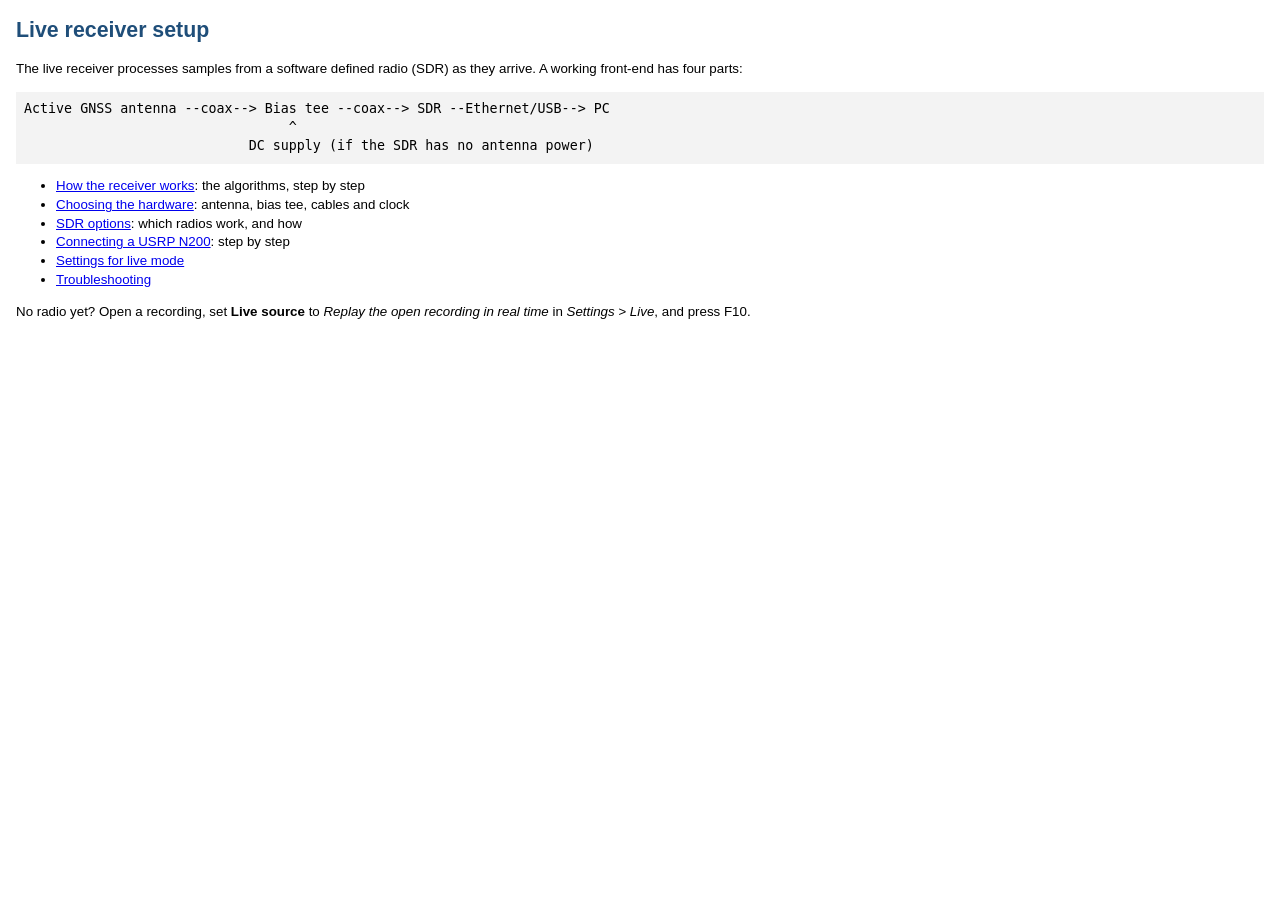
<file: docs/help/index.html>
<!DOCTYPE html PUBLIC "-//W3C//DTD HTML 4.01//EN">
<html><head><meta http-equiv="Content-Type" content="text/html; charset=utf-8">
<meta http-equiv="X-UA-Compatible" content="IE=edge">
<title>Live receiver setup</title><link rel="stylesheet" href="help.css"></head><body>
<h1>Live receiver setup</h1>
<p>The live receiver processes samples from a software defined radio (SDR) as they arrive. A working front-end has four parts:</p>
<pre>Active GNSS antenna --coax--&gt; Bias tee --coax--&gt; SDR --Ethernet/USB--&gt; PC
                                 ^
                            DC supply (if the SDR has no antenna power)</pre>
<ul>
<li><a href="how-it-works.html">How the receiver works</a>: the algorithms, step by step</li>
<li><a href="hardware.html">Choosing the hardware</a>: antenna, bias tee, cables and clock</li>
<li><a href="sdr-options.html">SDR options</a>: which radios work, and how</li>
<li><a href="connect.html">Connecting a USRP N200</a>: step by step</li>
<li><a href="settings.html">Settings for live mode</a></li>
<li><a href="troubleshooting.html">Troubleshooting</a></li>
</ul>
<p>No radio yet? Open a recording, set <b>Live source</b> to <i>Replay the open recording in real time</i> in <i>Settings &gt; Live</i>, and press F10.</p>
</body></html>
</file>
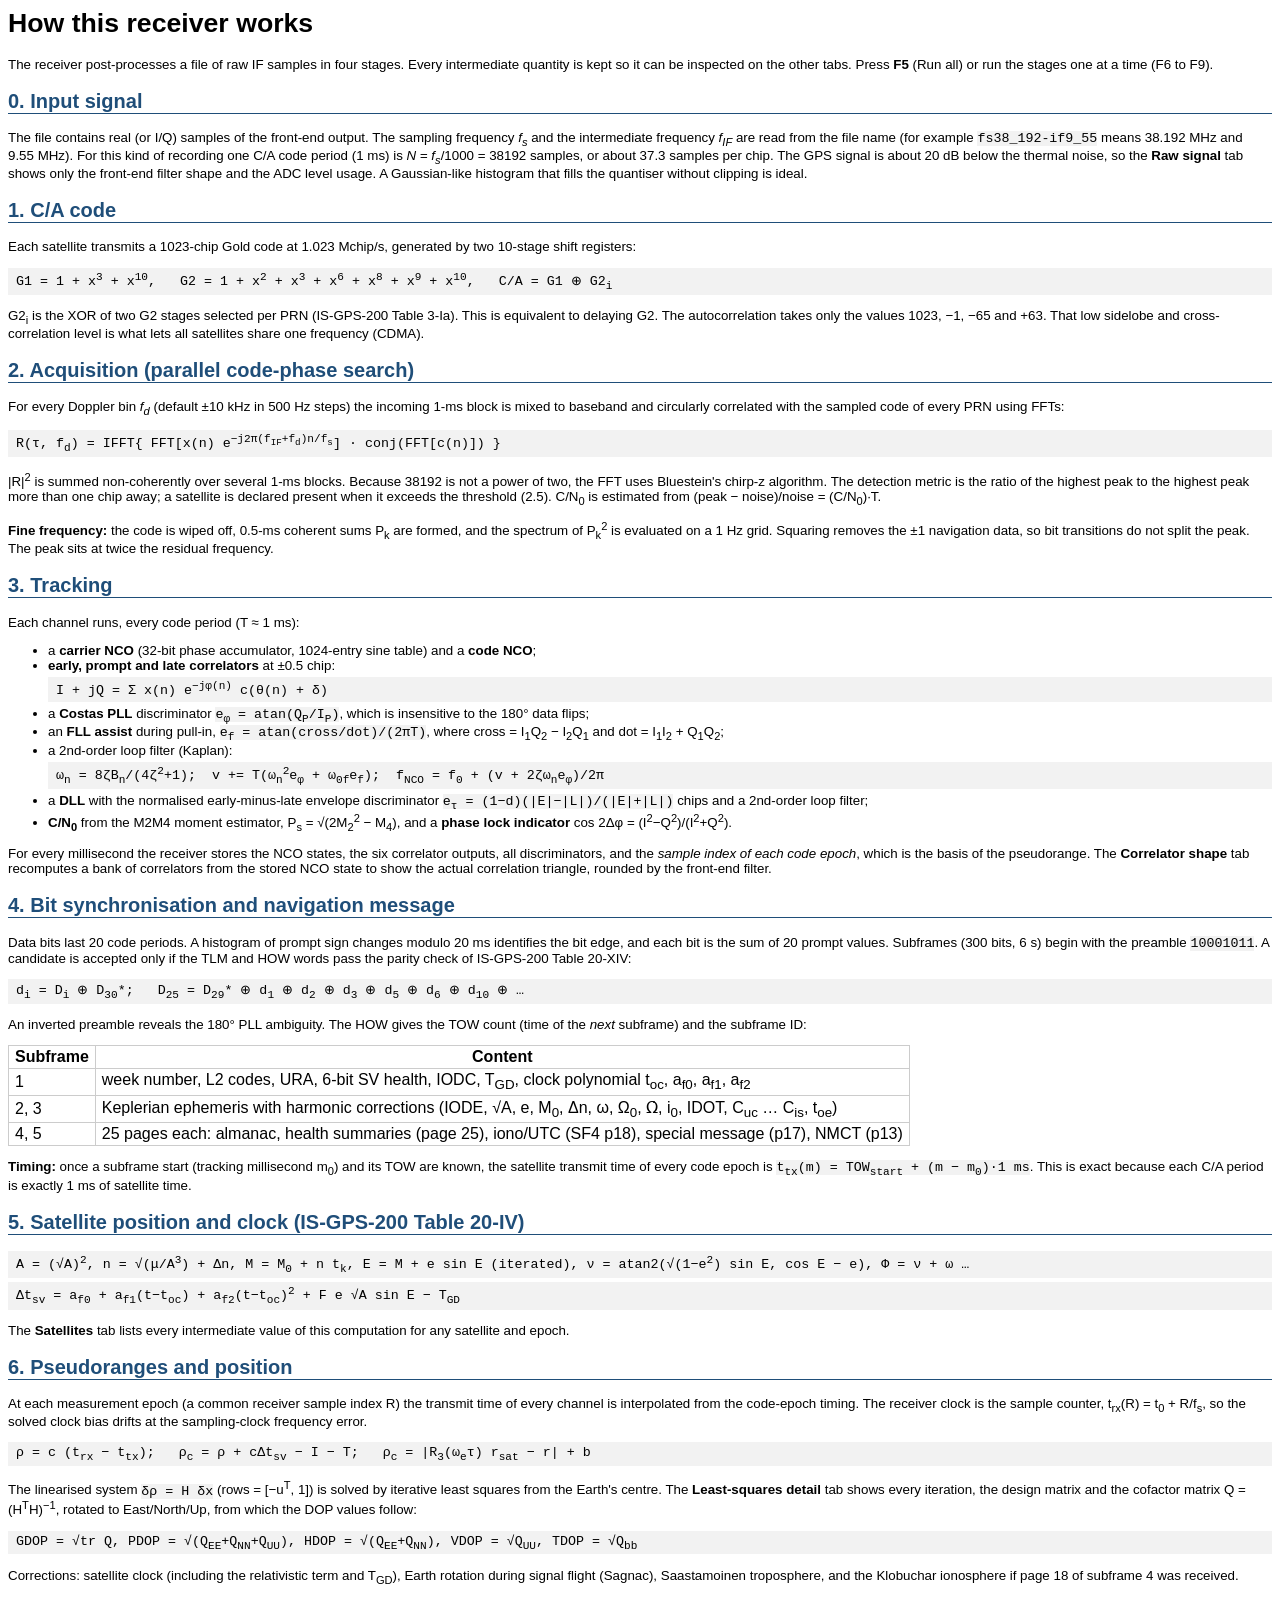
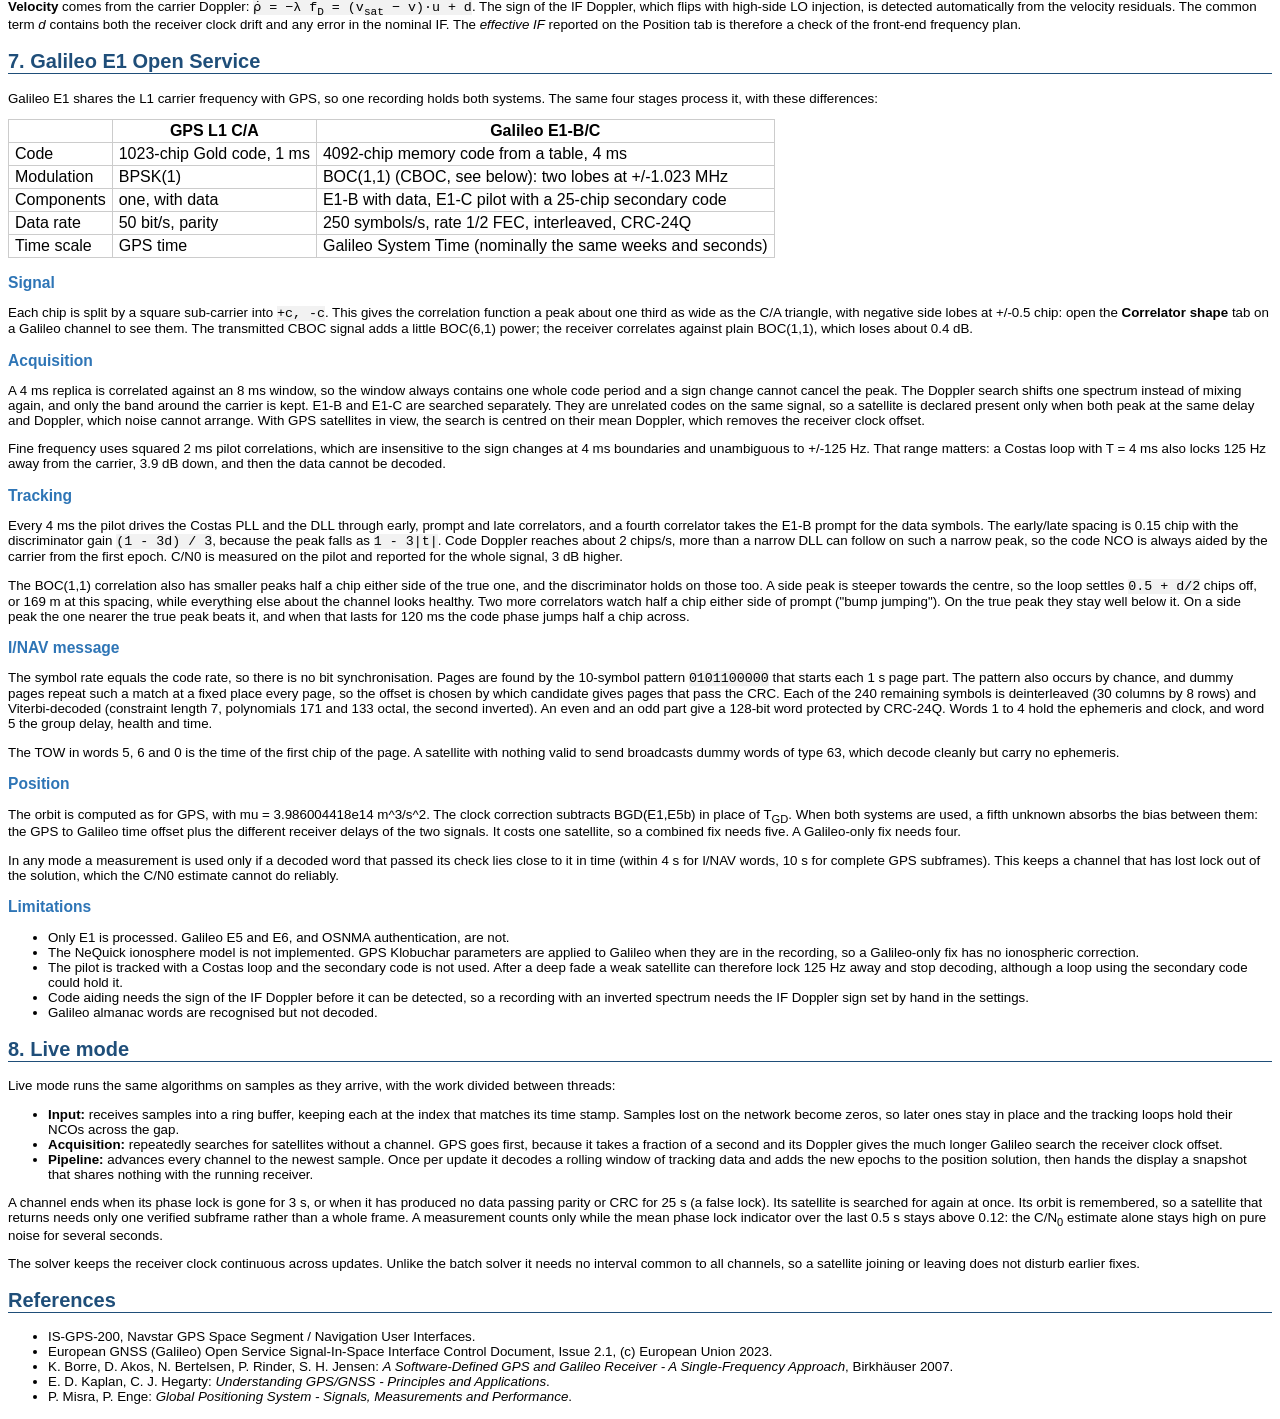
<file: docs/algorithms.html>
<html>
<head>
<style>
body { font-family: sans-serif; font-size: 10pt; }
h2 { color: #1f4e79; border-bottom: 1px solid #1f4e79; margin-top: 18px; }
h3 { color: #2e75b6; margin-bottom: 2px; }
code, .eq { font-family: Consolas, monospace; background: #f2f2f2; }
.eq { display: block; padding: 3px 8px; margin: 4px 0; }
td, th { padding: 2px 6px; border: 1px solid #ccc; }
table { border-collapse: collapse; }
</style>
</head>
<body>
<h1>How this receiver works</h1>
<p>The receiver post-processes a file of raw IF samples in four stages. Every intermediate quantity is kept so it can
be inspected on the other tabs. Press <b>F5</b> (Run all) or run the stages one at a time (F6 to F9).</p>

<h2>0. Input signal</h2>
<p>The file contains real (or I/Q) samples of the front-end output. The sampling frequency <i>f<sub>s</sub></i> and the
intermediate frequency <i>f<sub>IF</sub></i> are read from the file name (for example <code>fs38_192-if9_55</code> means
38.192 MHz and 9.55 MHz). For this kind of recording one C/A code period (1 ms) is
<i>N = f<sub>s</sub></i>/1000 = 38192 samples, or about 37.3 samples per chip. The GPS signal is about 20 dB below the
thermal noise, so the <b>Raw signal</b> tab shows only the front-end filter shape and the ADC level usage. A Gaussian-like
histogram that fills the quantiser without clipping is ideal.</p>

<h2>1. C/A code</h2>
<p>Each satellite transmits a 1023-chip Gold code at 1.023 Mchip/s, generated by two 10-stage shift registers:</p>
<span class="eq">G1 = 1 + x<sup>3</sup> + x<sup>10</sup>,&nbsp;&nbsp; G2 = 1 + x<sup>2</sup> + x<sup>3</sup> + x<sup>6</sup> + x<sup>8</sup> + x<sup>9</sup> + x<sup>10</sup>,&nbsp;&nbsp; C/A = G1 &oplus; G2<sub>i</sub></span>
<p>G2<sub>i</sub> is the XOR of two G2 stages selected per PRN (IS-GPS-200 Table 3-Ia). This is equivalent to delaying G2.
The autocorrelation takes only the values 1023, &minus;1, &minus;65 and +63. That low sidelobe and cross-correlation level is what lets
all satellites share one frequency (CDMA).</p>

<h2>2. Acquisition (parallel code-phase search)</h2>
<p>For every Doppler bin <i>f<sub>d</sub></i> (default &plusmn;10 kHz in 500 Hz steps) the incoming 1-ms block is
mixed to baseband and circularly correlated with the sampled code of every PRN using FFTs:</p>
<span class="eq">R(&tau;, f<sub>d</sub>) = IFFT{ FFT[x(n) e<sup>&minus;j2&pi;(f<sub>IF</sub>+f<sub>d</sub>)n/f<sub>s</sub></sup>] &middot; conj(FFT[c(n)]) }</span>
<p>|R|<sup>2</sup> is summed non-coherently over several 1-ms blocks. Because 38192 is not a power of two, the FFT uses
Bluestein's chirp-z algorithm. The detection metric is the ratio of the highest peak to the highest peak more than one
chip away; a satellite is declared present when it exceeds the threshold (2.5). C/N<sub>0</sub> is estimated from
(peak &minus; noise)/noise = (C/N<sub>0</sub>)&middot;T.</p>
<p><b>Fine frequency:</b> the code is wiped off, 0.5-ms coherent sums P<sub>k</sub> are formed, and the spectrum of
P<sub>k</sub><sup>2</sup> is evaluated on a 1 Hz grid. Squaring removes the &plusmn;1 navigation data, so bit transitions do
not split the peak. The peak sits at twice the residual frequency.</p>

<h2>3. Tracking</h2>
<p>Each channel runs, every code period (T &asymp; 1 ms):</p>
<ul>
<li>a <b>carrier NCO</b> (32-bit phase accumulator, 1024-entry sine table) and a <b>code NCO</b>;</li>
<li><b>early, prompt and late correlators</b> at &plusmn;0.5 chip:
<span class="eq">I + jQ = &Sigma; x(n) e<sup>&minus;j&phi;(n)</sup> c(&theta;(n) + &delta;)</span></li>
<li>a <b>Costas PLL</b> discriminator <code>e<sub>&phi;</sub> = atan(Q<sub>P</sub>/I<sub>P</sub>)</code>, which is insensitive to the 180&deg; data flips;</li>
<li>an <b>FLL assist</b> during pull-in, <code>e<sub>f</sub> = atan(cross/dot)/(2&pi;T)</code>, where cross = I<sub>1</sub>Q<sub>2</sub> &minus; I<sub>2</sub>Q<sub>1</sub> and dot = I<sub>1</sub>I<sub>2</sub> + Q<sub>1</sub>Q<sub>2</sub>;</li>
<li>a 2nd-order loop filter (Kaplan):
<span class="eq">&omega;<sub>n</sub> = 8&zeta;B<sub>n</sub>/(4&zeta;<sup>2</sup>+1);&nbsp; v += T(&omega;<sub>n</sub><sup>2</sup>e<sub>&phi;</sub> + &omega;<sub>0f</sub>e<sub>f</sub>);&nbsp; f<sub>NCO</sub> = f<sub>0</sub> + (v + 2&zeta;&omega;<sub>n</sub>e<sub>&phi;</sub>)/2&pi;</span></li>
<li>a <b>DLL</b> with the normalised early-minus-late envelope discriminator
<code>e<sub>&tau;</sub> = (1&minus;d)(|E|&minus;|L|)/(|E|+|L|)</code> chips and a 2nd-order loop filter;</li>
<li><b>C/N<sub>0</sub></b> from the M2M4 moment estimator, P<sub>s</sub> = &radic;(2M<sub>2</sub><sup>2</sup> &minus; M<sub>4</sub>), and a
<b>phase lock indicator</b> cos 2&Delta;&phi; = (I<sup>2</sup>&minus;Q<sup>2</sup>)/(I<sup>2</sup>+Q<sup>2</sup>).</li>
</ul>
<p>For every millisecond the receiver stores the NCO states, the six correlator outputs, all discriminators, and the
<i>sample index of each code epoch</i>, which is the basis of the pseudorange. The <b>Correlator shape</b> tab recomputes a
bank of correlators from the stored NCO state to show the actual correlation triangle, rounded by the front-end filter.</p>

<h2>4. Bit synchronisation and navigation message</h2>
<p>Data bits last 20 code periods. A histogram of prompt sign changes modulo 20 ms identifies the bit edge, and each
bit is the sum of 20 prompt values. Subframes (300 bits, 6 s) begin with the preamble <code>10001011</code>. A
candidate is accepted only if the TLM and HOW words pass the parity check of IS-GPS-200 Table 20-XIV:</p>
<span class="eq">d<sub>i</sub> = D<sub>i</sub> &oplus; D<sub>30</sub>*;&nbsp;&nbsp; D<sub>25</sub> = D<sub>29</sub>* &oplus; d<sub>1</sub> &oplus; d<sub>2</sub> &oplus; d<sub>3</sub> &oplus; d<sub>5</sub> &oplus; d<sub>6</sub> &oplus; d<sub>10</sub> &oplus; &hellip;</span>
<p>An inverted preamble reveals the 180&deg; PLL ambiguity. The HOW gives the TOW count (time of the <i>next</i>
subframe) and the subframe ID:</p>
<table>
<tr><th>Subframe</th><th>Content</th></tr>
<tr><td>1</td><td>week number, L2 codes, URA, 6-bit SV health, IODC, T<sub>GD</sub>, clock polynomial t<sub>oc</sub>, a<sub>f0</sub>, a<sub>f1</sub>, a<sub>f2</sub></td></tr>
<tr><td>2, 3</td><td>Keplerian ephemeris with harmonic corrections (IODE, &radic;A, e, M<sub>0</sub>, &Delta;n, &omega;, &Omega;<sub>0</sub>, &Omega;&#775;, i<sub>0</sub>, IDOT, C<sub>uc</sub> &hellip; C<sub>is</sub>, t<sub>oe</sub>)</td></tr>
<tr><td>4, 5</td><td>25 pages each: almanac, health summaries (page 25), iono/UTC (SF4 p18), special message (p17), NMCT (p13)</td></tr>
</table>
<p><b>Timing:</b> once a subframe start (tracking millisecond m<sub>0</sub>) and its TOW are known, the satellite transmit
time of every code epoch is <code>t<sub>tx</sub>(m) = TOW<sub>start</sub> + (m &minus; m<sub>0</sub>)&middot;1 ms</code>.
This is exact because each C/A period is exactly 1 ms of satellite time.</p>

<h2>5. Satellite position and clock (IS-GPS-200 Table 20-IV)</h2>
<span class="eq">A = (&radic;A)<sup>2</sup>, n = &radic;(&mu;/A<sup>3</sup>) + &Delta;n, M = M<sub>0</sub> + n t<sub>k</sub>, E = M + e sin E (iterated),
&nu; = atan2(&radic;(1&minus;e<sup>2</sup>) sin E, cos E &minus; e), &Phi; = &nu; + &omega; &hellip;</span>
<span class="eq">&Delta;t<sub>sv</sub> = a<sub>f0</sub> + a<sub>f1</sub>(t&minus;t<sub>oc</sub>) + a<sub>f2</sub>(t&minus;t<sub>oc</sub>)<sup>2</sup> + F e &radic;A sin E &minus; T<sub>GD</sub></span>
<p>The <b>Satellites</b> tab lists every intermediate value of this computation for any satellite and epoch.</p>

<h2>6. Pseudoranges and position</h2>
<p>At each measurement epoch (a common receiver sample index R) the transmit time of every channel is interpolated from
the code-epoch timing. The receiver clock is the sample counter, t<sub>rx</sub>(R) = t<sub>0</sub> + R/f<sub>s</sub>, so the solved clock bias
drifts at the sampling-clock frequency error.</p>
<span class="eq">&rho; = c (t<sub>rx</sub> &minus; t<sub>tx</sub>);&nbsp;&nbsp; &rho;<sub>c</sub> = &rho; + c&Delta;t<sub>sv</sub> &minus; I &minus; T;&nbsp;&nbsp; &rho;<sub>c</sub> = |R<sub>3</sub>(&omega;<sub>e</sub>&tau;) r<sub>sat</sub> &minus; r| + b</span>
<p>The linearised system <code>&delta;&rho; = H &delta;x</code> (rows = [&minus;u<sup>T</sup>, 1]) is solved by iterative
least squares from the Earth's centre. The <b>Least-squares detail</b> tab shows every iteration, the design matrix and
the cofactor matrix Q = (H<sup>T</sup>H)<sup>&minus;1</sup>, rotated to East/North/Up, from which the DOP values follow:</p>
<span class="eq">GDOP = &radic;tr Q, PDOP = &radic;(Q<sub>EE</sub>+Q<sub>NN</sub>+Q<sub>UU</sub>), HDOP = &radic;(Q<sub>EE</sub>+Q<sub>NN</sub>), VDOP = &radic;Q<sub>UU</sub>, TDOP = &radic;Q<sub>bb</sub></span>
<p>Corrections: satellite clock (including the relativistic term and T<sub>GD</sub>), Earth rotation during signal flight
(Sagnac), Saastamoinen troposphere, and the Klobuchar ionosphere if page 18 of subframe 4 was received.</p>
<p><b>Velocity</b> comes from the carrier Doppler: <code>&rho;&#775; = &minus;&lambda; f<sub>D</sub> = (v<sub>sat</sub> &minus; v)&middot;u + d</code>.
The sign of the IF Doppler, which flips with high-side LO injection, is detected automatically from the velocity residuals.
The common term <i>d</i> contains both the receiver clock drift and any error in the nominal IF. The <i>effective IF</i>
reported on the Position tab is therefore a check of the front-end frequency plan.</p>

<h2>7. Galileo E1 Open Service</h2>
<p>Galileo E1 shares the L1 carrier frequency with GPS, so one recording holds both systems. The same four stages
process it, with these differences:</p>
<table>
<tr><th></th><th>GPS L1 C/A</th><th>Galileo E1-B/C</th></tr>
<tr><td>Code</td><td>1023-chip Gold code, 1 ms</td><td>4092-chip memory code from a table, 4 ms</td></tr>
<tr><td>Modulation</td><td>BPSK(1)</td><td>BOC(1,1) (CBOC, see below): two lobes at +/-1.023 MHz</td></tr>
<tr><td>Components</td><td>one, with data</td><td>E1-B with data, E1-C pilot with a 25-chip secondary code</td></tr>
<tr><td>Data rate</td><td>50 bit/s, parity</td><td>250 symbols/s, rate 1/2 FEC, interleaved, CRC-24Q</td></tr>
<tr><td>Time scale</td><td>GPS time</td><td>Galileo System Time (nominally the same weeks and seconds)</td></tr>
</table>

<h3>Signal</h3>
<p>Each chip is split by a square sub-carrier into <code>+c, -c</code>. This gives the correlation function a peak about
one third as wide as the C/A triangle, with negative side lobes at +/-0.5 chip: open the <b>Correlator shape</b> tab on a
Galileo channel to see them. The transmitted CBOC signal adds a little BOC(6,1) power; the receiver correlates against
plain BOC(1,1), which loses about 0.4 dB.</p>

<h3>Acquisition</h3>
<p>A 4 ms replica is correlated against an 8 ms window, so the window always contains one whole code period and a sign
change cannot cancel the peak. The Doppler search shifts one spectrum instead of mixing again, and only the band around
the carrier is kept. E1-B and E1-C are searched separately. They are unrelated codes on the same signal, so a satellite is
declared present only when both peak at the same delay and Doppler, which noise cannot arrange. With GPS satellites in
view, the search is centred on their mean Doppler, which removes the receiver clock offset.</p>
<p>Fine frequency uses squared 2 ms pilot correlations, which are insensitive to the sign changes at 4 ms boundaries and
unambiguous to +/-125 Hz. That range matters: a Costas loop with T = 4 ms also locks 125 Hz away from the carrier, 3.9 dB
down, and then the data cannot be decoded.</p>

<h3>Tracking</h3>
<p>Every 4 ms the pilot drives the Costas PLL and the DLL through early, prompt and late correlators, and a fourth
correlator takes the E1-B prompt for the data symbols. The early/late spacing is 0.15 chip with the discriminator gain
<code>(1 - 3d) / 3</code>, because the peak falls as <code>1 - 3|t|</code>. Code Doppler reaches about 2 chips/s, more than
a narrow DLL can follow on such a narrow peak, so the code NCO is always aided by the carrier from the first epoch. C/N0
is measured on the pilot and reported for the whole signal, 3 dB higher.</p>
<p>The BOC(1,1) correlation also has smaller peaks half a chip either side of the true one, and the discriminator holds on
those too. A side peak is steeper towards the centre, so the loop settles <code>0.5 + d/2</code> chips off, or 169 m at this
spacing, while everything else about the channel looks healthy. Two more correlators watch half a chip either side of
prompt ("bump jumping"). On the true peak they stay well below it. On a side peak the one nearer the true peak beats it,
and when that lasts for 120 ms the code phase jumps half a chip across.</p>

<h3>I/NAV message</h3>
<p>The symbol rate equals the code rate, so there is no bit synchronisation. Pages are found by the 10-symbol pattern
<code>0101100000</code> that starts each 1 s page part. The pattern also occurs by chance, and dummy pages repeat such a
match at a fixed place every page, so the offset is chosen by which candidate gives pages that pass the CRC. Each of the
240 remaining symbols is deinterleaved (30 columns by 8 rows) and Viterbi-decoded (constraint length 7, polynomials 171 and
133 octal, the second inverted). An even and an odd part give a 128-bit word protected by CRC-24Q. Words 1 to 4 hold the
ephemeris and clock, and word 5 the group delay, health and time.</p>
<p>The TOW in words 5, 6 and 0 is the time of the first chip of the page. A satellite with nothing valid to send broadcasts
dummy words of type 63, which decode cleanly but carry no ephemeris.</p>

<h3>Position</h3>
<p>The orbit is computed as for GPS, with mu = 3.986004418e14 m^3/s^2. The clock correction subtracts BGD(E1,E5b) in place
of T<sub>GD</sub>. When both systems are used, a fifth unknown absorbs the bias between them: the GPS to Galileo time offset
plus the different receiver delays of the two signals. It costs one satellite, so a combined fix needs five. A Galileo-only
fix needs four.</p>
<p>In any mode a measurement is used only if a decoded word that passed its check lies close to it in time (within 4 s for
I/NAV words, 10 s for complete GPS subframes). This keeps a channel that has lost lock out of the solution, which the C/N0 estimate
cannot do reliably.</p>

<h3>Limitations</h3>
<ul>
<li>Only E1 is processed. Galileo E5 and E6, and OSNMA authentication, are not.</li>
<li>The NeQuick ionosphere model is not implemented. GPS Klobuchar parameters are applied to Galileo when they are in the
recording, so a Galileo-only fix has no ionospheric correction.</li>
<li>The pilot is tracked with a Costas loop and the secondary code is not used. After a deep fade a weak satellite can
therefore lock 125 Hz away and stop decoding, although a loop using the secondary code could hold it.</li>
<li>Code aiding needs the sign of the IF Doppler before it can be detected, so a recording with an inverted spectrum
needs the IF Doppler sign set by hand in the settings.</li>
<li>Galileo almanac words are recognised but not decoded.</li>
</ul>

<h2>8. Live mode</h2>
<p>Live mode runs the same algorithms on samples as they arrive, with the work divided between threads:</p>
<ul>
<li><b>Input:</b> receives samples into a ring buffer, keeping each at the index that matches its time stamp. Samples lost
on the network become zeros, so later ones stay in place and the tracking loops hold their NCOs across the gap.</li>
<li><b>Acquisition:</b> repeatedly searches for satellites without a channel. GPS goes first, because it takes a fraction of
a second and its Doppler gives the much longer Galileo search the receiver clock offset.</li>
<li><b>Pipeline:</b> advances every channel to the newest sample. Once per update it decodes a rolling window of tracking data
and adds the new epochs to the position solution, then hands the display a snapshot that shares nothing with the running
receiver.</li>
</ul>
<p>A channel ends when its phase lock is gone for 3 s, or when it has produced no data passing parity or CRC for 25 s (a false
lock). Its satellite is searched for again at once. Its orbit is remembered, so a satellite that returns needs only one
verified subframe rather than a whole frame. A measurement counts only while the mean phase lock indicator over the last
0.5 s stays above 0.12: the C/N<sub>0</sub> estimate alone stays high on pure noise for several seconds.</p>
<p>The solver keeps the receiver clock continuous across updates. Unlike the batch solver it needs no interval common to all
channels, so a satellite joining or leaving does not disturb earlier fixes.</p>

<h2>References</h2>
<ul>
<li>IS-GPS-200, Navstar GPS Space Segment / Navigation User Interfaces.</li>
<li>European GNSS (Galileo) Open Service Signal-In-Space Interface Control Document, Issue 2.1, (c) European Union 2023.</li>
<li>K. Borre, D. Akos, N. Bertelsen, P. Rinder, S. H. Jensen: <i>A Software-Defined GPS and Galileo Receiver - A Single-Frequency Approach</i>, Birkh&auml;user 2007.</li>
<li>E. D. Kaplan, C. J. Hegarty: <i>Understanding GPS/GNSS - Principles and Applications</i>.</li>
<li>P. Misra, P. Enge: <i>Global Positioning System - Signals, Measurements and Performance</i>.</li>
</ul>
</body>
</html>
</file>
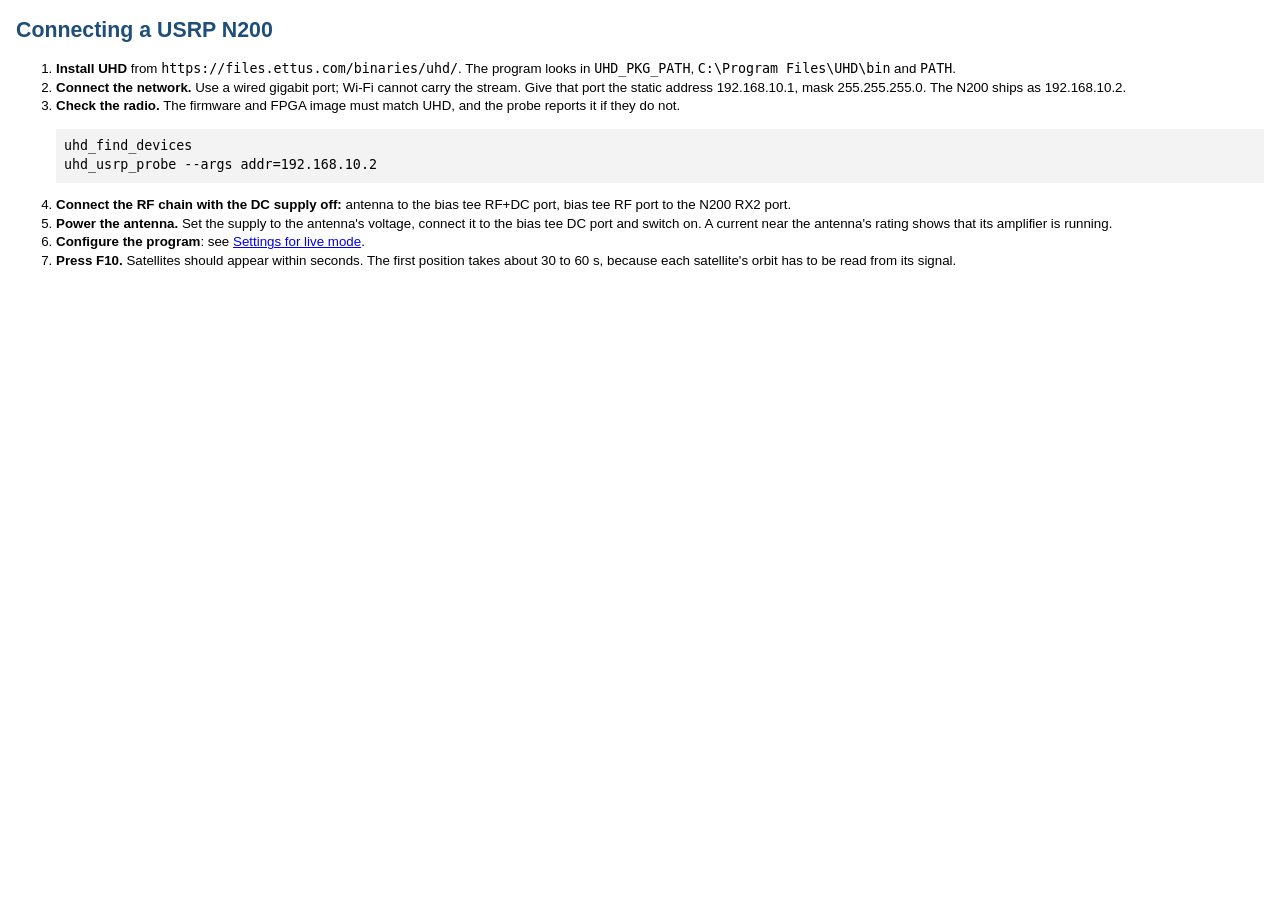
<file: docs/help/connect.html>
<!DOCTYPE html PUBLIC "-//W3C//DTD HTML 4.01//EN">
<html><head><meta http-equiv="Content-Type" content="text/html; charset=utf-8">
<meta http-equiv="X-UA-Compatible" content="IE=edge">
<title>Connecting a USRP N200</title><link rel="stylesheet" href="help.css"></head><body>
<h1>Connecting a USRP N200</h1>
<ol>
<li><b>Install UHD</b> from <code>https://files.ettus.com/binaries/uhd/</code>. The program looks in <code>UHD_PKG_PATH</code>, <code>C:\Program Files\UHD\bin</code> and <code>PATH</code>.</li>
<li><b>Connect the network.</b> Use a wired gigabit port; Wi-Fi cannot carry the stream. Give that port the static address 192.168.10.1, mask 255.255.255.0. The N200 ships as 192.168.10.2.</li>
<li><b>Check the radio.</b> The firmware and FPGA image must match UHD, and the probe reports it if they do not.
<pre>uhd_find_devices
uhd_usrp_probe --args addr=192.168.10.2</pre></li>
<li><b>Connect the RF chain with the DC supply off:</b> antenna to the bias tee RF+DC port, bias tee RF port to the N200 RX2 port.</li>
<li><b>Power the antenna.</b> Set the supply to the antenna's voltage, connect it to the bias tee DC port and switch on. A current near the antenna's rating shows that its amplifier is running.</li>
<li><b>Configure the program</b>: see <a href="settings.html">Settings for live mode</a>.</li>
<li><b>Press F10.</b> Satellites should appear within seconds. The first position takes about 30 to 60 s, because each satellite's orbit has to be read from its signal.</li>
</ol>
</body></html>
</file>
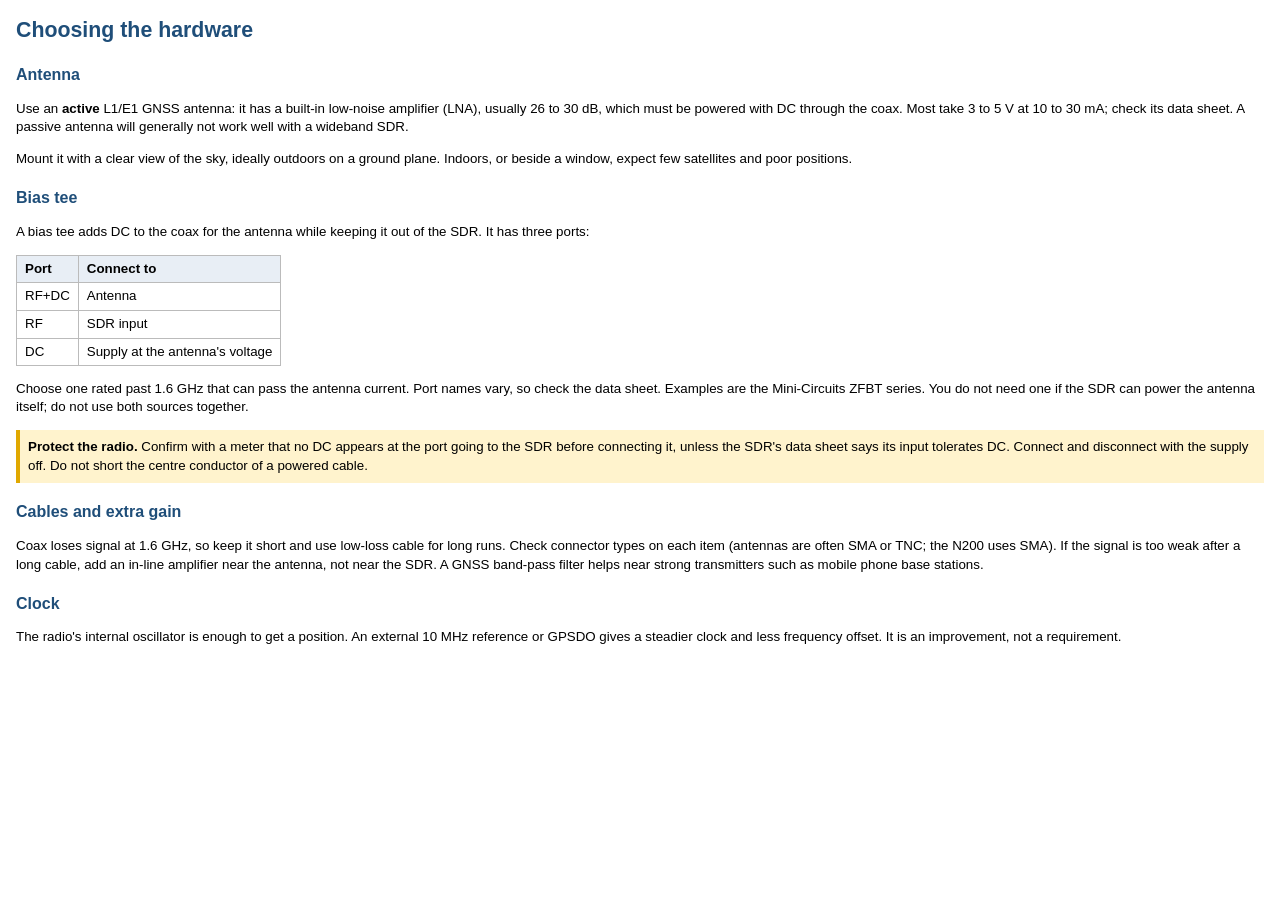
<file: docs/help/hardware.html>
<!DOCTYPE html PUBLIC "-//W3C//DTD HTML 4.01//EN">
<html><head><meta http-equiv="Content-Type" content="text/html; charset=utf-8">
<meta http-equiv="X-UA-Compatible" content="IE=edge">
<title>Choosing the hardware</title><link rel="stylesheet" href="help.css"></head><body>
<h1>Choosing the hardware</h1>
<h2>Antenna</h2>
<p>Use an <b>active</b> L1/E1 GNSS antenna: it has a built-in low-noise amplifier (LNA), usually 26 to 30 dB, which must be powered with DC through the coax. Most take 3 to 5 V at 10 to 30 mA; check its data sheet. A passive antenna will generally not work well with a wideband SDR.</p>
<p>Mount it with a clear view of the sky, ideally outdoors on a ground plane. Indoors, or beside a window, expect few satellites and poor positions.</p>
<h2>Bias tee</h2>
<p>A bias tee adds DC to the coax for the antenna while keeping it out of the SDR. It has three ports:</p>
<table><tr><th>Port</th><th>Connect to</th></tr>
<tr><td>RF+DC</td><td>Antenna</td></tr><tr><td>RF</td><td>SDR input</td></tr><tr><td>DC</td><td>Supply at the antenna's voltage</td></tr></table>
<p>Choose one rated past 1.6 GHz that can pass the antenna current. Port names vary, so check the data sheet. Examples are the Mini-Circuits ZFBT series. You do not need one if the SDR can power the antenna itself; do not use both sources together.</p>
<div class="warn"><b>Protect the radio.</b> Confirm with a meter that no DC appears at the port going to the SDR before connecting it, unless the SDR's data sheet says its input tolerates DC. Connect and disconnect with the supply off. Do not short the centre conductor of a powered cable.</div>
<h2>Cables and extra gain</h2>
<p>Coax loses signal at 1.6 GHz, so keep it short and use low-loss cable for long runs. Check connector types on each item (antennas are often SMA or TNC; the N200 uses SMA). If the signal is too weak after a long cable, add an in-line amplifier near the antenna, not near the SDR. A GNSS band-pass filter helps near strong transmitters such as mobile phone base stations.</p>
<h2>Clock</h2>
<p>The radio's internal oscillator is enough to get a position. An external 10 MHz reference or GPSDO gives a steadier clock and less frequency offset. It is an improvement, not a requirement.</p>
</body></html>
</file>
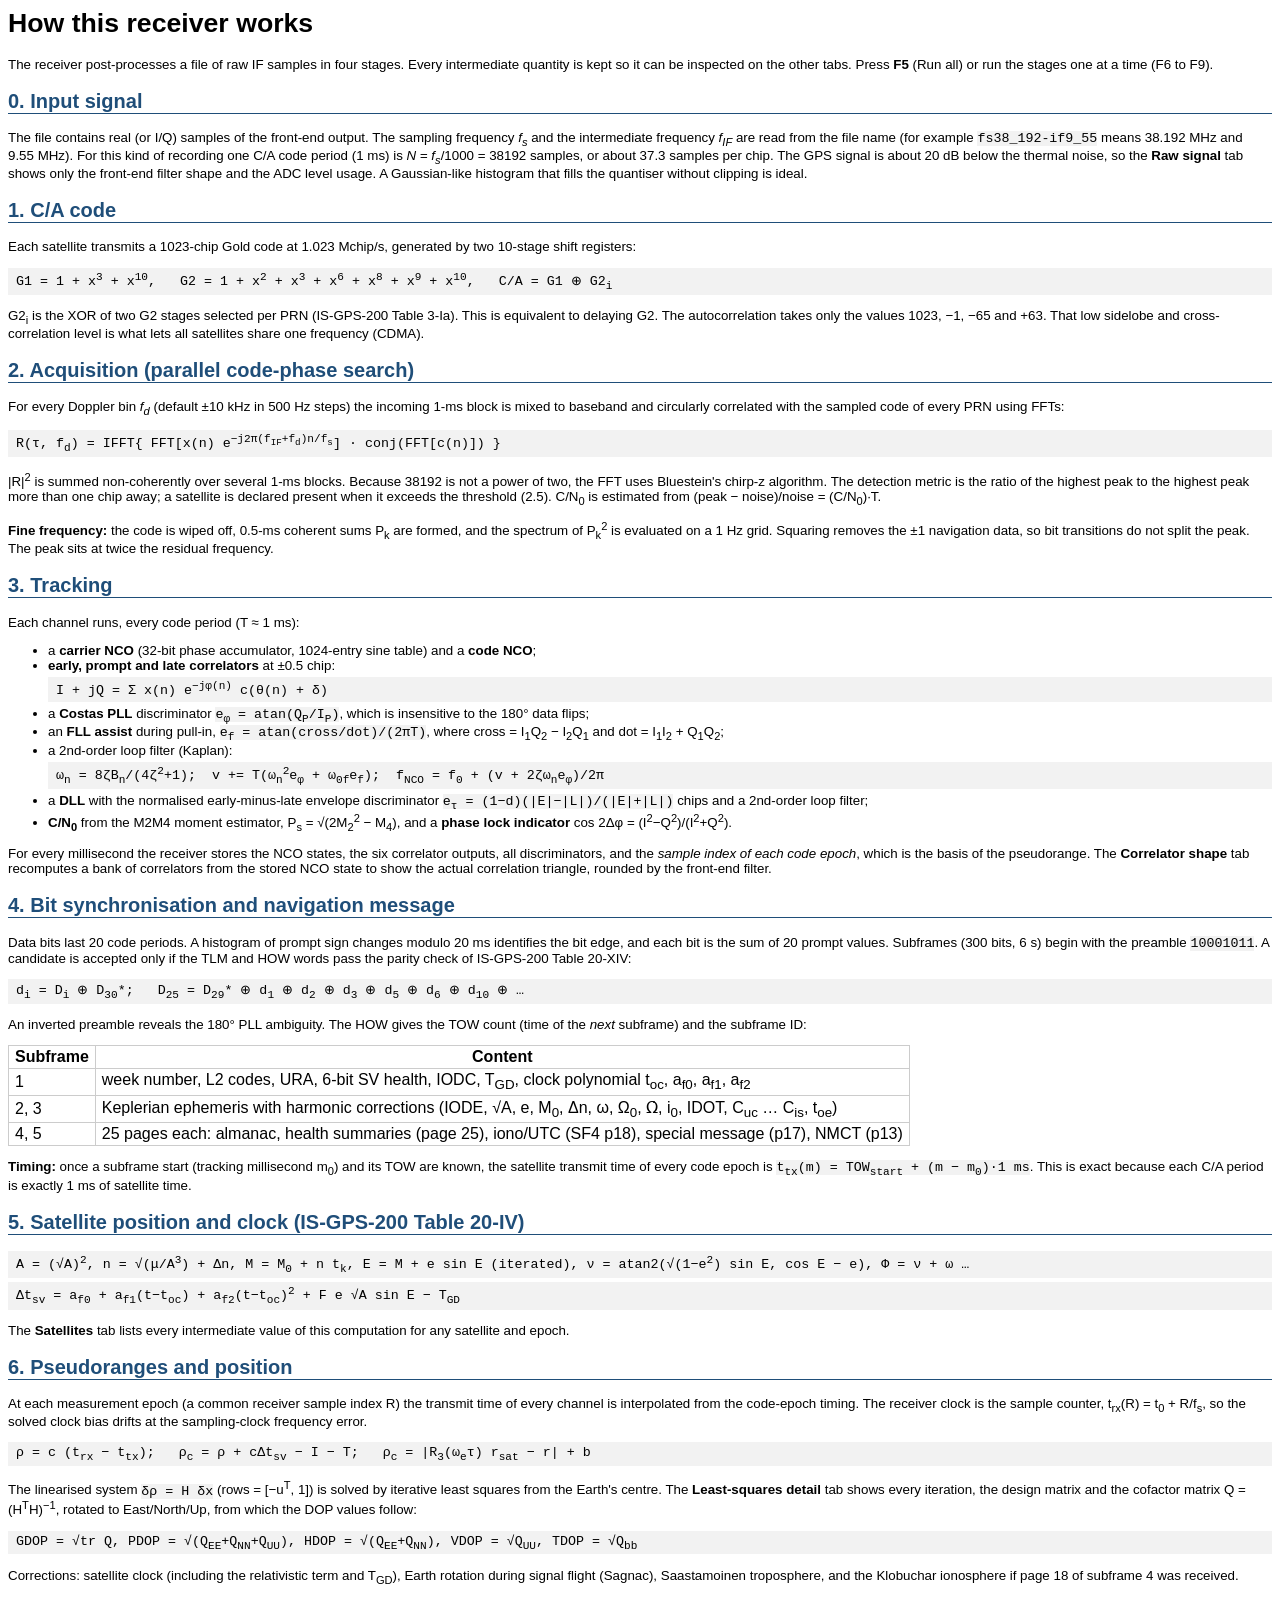
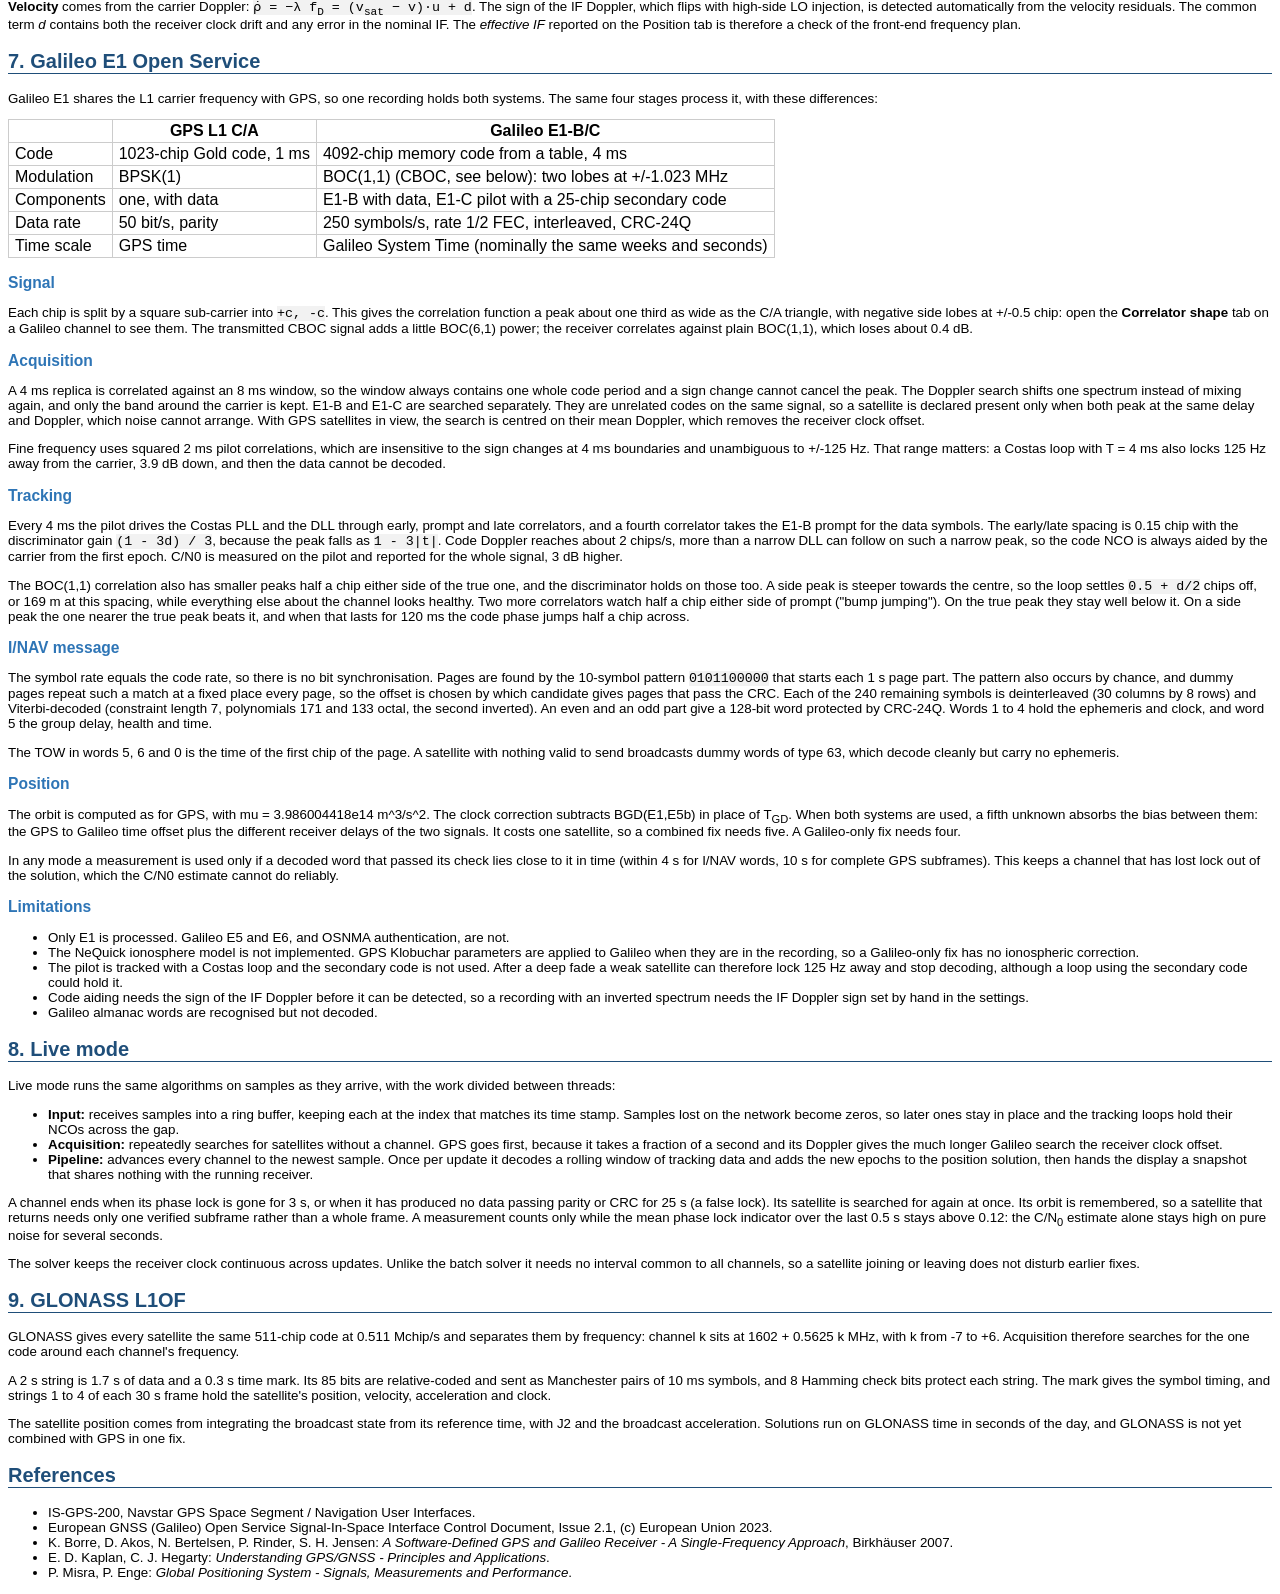
<file: docs/help/how-it-works.html>
<html>
<head>
<meta http-equiv="Content-Type" content="text/html; charset=us-ascii">
<title>How the receiver works</title>
<style>
body { font-family: sans-serif; font-size: 10pt; }
h2 { color: #1f4e79; border-bottom: 1px solid #1f4e79; margin-top: 18px; }
h3 { color: #2e75b6; margin-bottom: 2px; }
code, .eq { font-family: Consolas, monospace; background: #f2f2f2; }
.eq { display: block; padding: 3px 8px; margin: 4px 0; }
td, th { padding: 2px 6px; border: 1px solid #ccc; }
table { border-collapse: collapse; }
</style>
</head>
<body>
<h1>How this receiver works</h1>
<p>The receiver post-processes a file of raw IF samples in four stages. Every intermediate quantity is kept so it can
be inspected on the other tabs. Press <b>F5</b> (Run all) or run the stages one at a time (F6 to F9).</p>

<h2>0. Input signal</h2>
<p>The file contains real (or I/Q) samples of the front-end output. The sampling frequency <i>f<sub>s</sub></i> and the
intermediate frequency <i>f<sub>IF</sub></i> are read from the file name (for example <code>fs38_192-if9_55</code> means
38.192 MHz and 9.55 MHz). For this kind of recording one C/A code period (1 ms) is
<i>N = f<sub>s</sub></i>/1000 = 38192 samples, or about 37.3 samples per chip. The GPS signal is about 20 dB below the
thermal noise, so the <b>Raw signal</b> tab shows only the front-end filter shape and the ADC level usage. A Gaussian-like
histogram that fills the quantiser without clipping is ideal.</p>

<h2>1. C/A code</h2>
<p>Each satellite transmits a 1023-chip Gold code at 1.023 Mchip/s, generated by two 10-stage shift registers:</p>
<span class="eq">G1 = 1 + x<sup>3</sup> + x<sup>10</sup>,&nbsp;&nbsp; G2 = 1 + x<sup>2</sup> + x<sup>3</sup> + x<sup>6</sup> + x<sup>8</sup> + x<sup>9</sup> + x<sup>10</sup>,&nbsp;&nbsp; C/A = G1 &oplus; G2<sub>i</sub></span>
<p>G2<sub>i</sub> is the XOR of two G2 stages selected per PRN (IS-GPS-200 Table 3-Ia). This is equivalent to delaying G2.
The autocorrelation takes only the values 1023, &minus;1, &minus;65 and +63. That low sidelobe and cross-correlation level is what lets
all satellites share one frequency (CDMA).</p>

<h2>2. Acquisition (parallel code-phase search)</h2>
<p>For every Doppler bin <i>f<sub>d</sub></i> (default &plusmn;10 kHz in 500 Hz steps) the incoming 1-ms block is
mixed to baseband and circularly correlated with the sampled code of every PRN using FFTs:</p>
<span class="eq">R(&tau;, f<sub>d</sub>) = IFFT{ FFT[x(n) e<sup>&minus;j2&pi;(f<sub>IF</sub>+f<sub>d</sub>)n/f<sub>s</sub></sup>] &middot; conj(FFT[c(n)]) }</span>
<p>|R|<sup>2</sup> is summed non-coherently over several 1-ms blocks. Because 38192 is not a power of two, the FFT uses
Bluestein's chirp-z algorithm. The detection metric is the ratio of the highest peak to the highest peak more than one
chip away; a satellite is declared present when it exceeds the threshold (2.5). C/N<sub>0</sub> is estimated from
(peak &minus; noise)/noise = (C/N<sub>0</sub>)&middot;T.</p>
<p><b>Fine frequency:</b> the code is wiped off, 0.5-ms coherent sums P<sub>k</sub> are formed, and the spectrum of
P<sub>k</sub><sup>2</sup> is evaluated on a 1 Hz grid. Squaring removes the &plusmn;1 navigation data, so bit transitions do
not split the peak. The peak sits at twice the residual frequency.</p>

<h2>3. Tracking</h2>
<p>Each channel runs, every code period (T &asymp; 1 ms):</p>
<ul>
<li>a <b>carrier NCO</b> (32-bit phase accumulator, 1024-entry sine table) and a <b>code NCO</b>;</li>
<li><b>early, prompt and late correlators</b> at &plusmn;0.5 chip:
<span class="eq">I + jQ = &Sigma; x(n) e<sup>&minus;j&phi;(n)</sup> c(&theta;(n) + &delta;)</span></li>
<li>a <b>Costas PLL</b> discriminator <code>e<sub>&phi;</sub> = atan(Q<sub>P</sub>/I<sub>P</sub>)</code>, which is insensitive to the 180&deg; data flips;</li>
<li>an <b>FLL assist</b> during pull-in, <code>e<sub>f</sub> = atan(cross/dot)/(2&pi;T)</code>, where cross = I<sub>1</sub>Q<sub>2</sub> &minus; I<sub>2</sub>Q<sub>1</sub> and dot = I<sub>1</sub>I<sub>2</sub> + Q<sub>1</sub>Q<sub>2</sub>;</li>
<li>a 2nd-order loop filter (Kaplan):
<span class="eq">&omega;<sub>n</sub> = 8&zeta;B<sub>n</sub>/(4&zeta;<sup>2</sup>+1);&nbsp; v += T(&omega;<sub>n</sub><sup>2</sup>e<sub>&phi;</sub> + &omega;<sub>0f</sub>e<sub>f</sub>);&nbsp; f<sub>NCO</sub> = f<sub>0</sub> + (v + 2&zeta;&omega;<sub>n</sub>e<sub>&phi;</sub>)/2&pi;</span></li>
<li>a <b>DLL</b> with the normalised early-minus-late envelope discriminator
<code>e<sub>&tau;</sub> = (1&minus;d)(|E|&minus;|L|)/(|E|+|L|)</code> chips and a 2nd-order loop filter;</li>
<li><b>C/N<sub>0</sub></b> from the M2M4 moment estimator, P<sub>s</sub> = &radic;(2M<sub>2</sub><sup>2</sup> &minus; M<sub>4</sub>), and a
<b>phase lock indicator</b> cos 2&Delta;&phi; = (I<sup>2</sup>&minus;Q<sup>2</sup>)/(I<sup>2</sup>+Q<sup>2</sup>).</li>
</ul>
<p>For every millisecond the receiver stores the NCO states, the six correlator outputs, all discriminators, and the
<i>sample index of each code epoch</i>, which is the basis of the pseudorange. The <b>Correlator shape</b> tab recomputes a
bank of correlators from the stored NCO state to show the actual correlation triangle, rounded by the front-end filter.</p>

<h2>4. Bit synchronisation and navigation message</h2>
<p>Data bits last 20 code periods. A histogram of prompt sign changes modulo 20 ms identifies the bit edge, and each
bit is the sum of 20 prompt values. Subframes (300 bits, 6 s) begin with the preamble <code>10001011</code>. A
candidate is accepted only if the TLM and HOW words pass the parity check of IS-GPS-200 Table 20-XIV:</p>
<span class="eq">d<sub>i</sub> = D<sub>i</sub> &oplus; D<sub>30</sub>*;&nbsp;&nbsp; D<sub>25</sub> = D<sub>29</sub>* &oplus; d<sub>1</sub> &oplus; d<sub>2</sub> &oplus; d<sub>3</sub> &oplus; d<sub>5</sub> &oplus; d<sub>6</sub> &oplus; d<sub>10</sub> &oplus; &hellip;</span>
<p>An inverted preamble reveals the 180&deg; PLL ambiguity. The HOW gives the TOW count (time of the <i>next</i>
subframe) and the subframe ID:</p>
<table>
<tr><th>Subframe</th><th>Content</th></tr>
<tr><td>1</td><td>week number, L2 codes, URA, 6-bit SV health, IODC, T<sub>GD</sub>, clock polynomial t<sub>oc</sub>, a<sub>f0</sub>, a<sub>f1</sub>, a<sub>f2</sub></td></tr>
<tr><td>2, 3</td><td>Keplerian ephemeris with harmonic corrections (IODE, &radic;A, e, M<sub>0</sub>, &Delta;n, &omega;, &Omega;<sub>0</sub>, &Omega;&#775;, i<sub>0</sub>, IDOT, C<sub>uc</sub> &hellip; C<sub>is</sub>, t<sub>oe</sub>)</td></tr>
<tr><td>4, 5</td><td>25 pages each: almanac, health summaries (page 25), iono/UTC (SF4 p18), special message (p17), NMCT (p13)</td></tr>
</table>
<p><b>Timing:</b> once a subframe start (tracking millisecond m<sub>0</sub>) and its TOW are known, the satellite transmit
time of every code epoch is <code>t<sub>tx</sub>(m) = TOW<sub>start</sub> + (m &minus; m<sub>0</sub>)&middot;1 ms</code>.
This is exact because each C/A period is exactly 1 ms of satellite time.</p>

<h2>5. Satellite position and clock (IS-GPS-200 Table 20-IV)</h2>
<span class="eq">A = (&radic;A)<sup>2</sup>, n = &radic;(&mu;/A<sup>3</sup>) + &Delta;n, M = M<sub>0</sub> + n t<sub>k</sub>, E = M + e sin E (iterated),
&nu; = atan2(&radic;(1&minus;e<sup>2</sup>) sin E, cos E &minus; e), &Phi; = &nu; + &omega; &hellip;</span>
<span class="eq">&Delta;t<sub>sv</sub> = a<sub>f0</sub> + a<sub>f1</sub>(t&minus;t<sub>oc</sub>) + a<sub>f2</sub>(t&minus;t<sub>oc</sub>)<sup>2</sup> + F e &radic;A sin E &minus; T<sub>GD</sub></span>
<p>The <b>Satellites</b> tab lists every intermediate value of this computation for any satellite and epoch.</p>

<h2>6. Pseudoranges and position</h2>
<p>At each measurement epoch (a common receiver sample index R) the transmit time of every channel is interpolated from
the code-epoch timing. The receiver clock is the sample counter, t<sub>rx</sub>(R) = t<sub>0</sub> + R/f<sub>s</sub>, so the solved clock bias
drifts at the sampling-clock frequency error.</p>
<span class="eq">&rho; = c (t<sub>rx</sub> &minus; t<sub>tx</sub>);&nbsp;&nbsp; &rho;<sub>c</sub> = &rho; + c&Delta;t<sub>sv</sub> &minus; I &minus; T;&nbsp;&nbsp; &rho;<sub>c</sub> = |R<sub>3</sub>(&omega;<sub>e</sub>&tau;) r<sub>sat</sub> &minus; r| + b</span>
<p>The linearised system <code>&delta;&rho; = H &delta;x</code> (rows = [&minus;u<sup>T</sup>, 1]) is solved by iterative
least squares from the Earth's centre. The <b>Least-squares detail</b> tab shows every iteration, the design matrix and
the cofactor matrix Q = (H<sup>T</sup>H)<sup>&minus;1</sup>, rotated to East/North/Up, from which the DOP values follow:</p>
<span class="eq">GDOP = &radic;tr Q, PDOP = &radic;(Q<sub>EE</sub>+Q<sub>NN</sub>+Q<sub>UU</sub>), HDOP = &radic;(Q<sub>EE</sub>+Q<sub>NN</sub>), VDOP = &radic;Q<sub>UU</sub>, TDOP = &radic;Q<sub>bb</sub></span>
<p>Corrections: satellite clock (including the relativistic term and T<sub>GD</sub>), Earth rotation during signal flight
(Sagnac), Saastamoinen troposphere, and the Klobuchar ionosphere if page 18 of subframe 4 was received.</p>
<p><b>Velocity</b> comes from the carrier Doppler: <code>&rho;&#775; = &minus;&lambda; f<sub>D</sub> = (v<sub>sat</sub> &minus; v)&middot;u + d</code>.
The sign of the IF Doppler, which flips with high-side LO injection, is detected automatically from the velocity residuals.
The common term <i>d</i> contains both the receiver clock drift and any error in the nominal IF. The <i>effective IF</i>
reported on the Position tab is therefore a check of the front-end frequency plan.</p>

<h2>7. Galileo E1 Open Service</h2>
<p>Galileo E1 shares the L1 carrier frequency with GPS, so one recording holds both systems. The same four stages
process it, with these differences:</p>
<table>
<tr><th></th><th>GPS L1 C/A</th><th>Galileo E1-B/C</th></tr>
<tr><td>Code</td><td>1023-chip Gold code, 1 ms</td><td>4092-chip memory code from a table, 4 ms</td></tr>
<tr><td>Modulation</td><td>BPSK(1)</td><td>BOC(1,1) (CBOC, see below): two lobes at +/-1.023 MHz</td></tr>
<tr><td>Components</td><td>one, with data</td><td>E1-B with data, E1-C pilot with a 25-chip secondary code</td></tr>
<tr><td>Data rate</td><td>50 bit/s, parity</td><td>250 symbols/s, rate 1/2 FEC, interleaved, CRC-24Q</td></tr>
<tr><td>Time scale</td><td>GPS time</td><td>Galileo System Time (nominally the same weeks and seconds)</td></tr>
</table>

<h3>Signal</h3>
<p>Each chip is split by a square sub-carrier into <code>+c, -c</code>. This gives the correlation function a peak about
one third as wide as the C/A triangle, with negative side lobes at +/-0.5 chip: open the <b>Correlator shape</b> tab on a
Galileo channel to see them. The transmitted CBOC signal adds a little BOC(6,1) power; the receiver correlates against
plain BOC(1,1), which loses about 0.4 dB.</p>

<h3>Acquisition</h3>
<p>A 4 ms replica is correlated against an 8 ms window, so the window always contains one whole code period and a sign
change cannot cancel the peak. The Doppler search shifts one spectrum instead of mixing again, and only the band around
the carrier is kept. E1-B and E1-C are searched separately. They are unrelated codes on the same signal, so a satellite is
declared present only when both peak at the same delay and Doppler, which noise cannot arrange. With GPS satellites in
view, the search is centred on their mean Doppler, which removes the receiver clock offset.</p>
<p>Fine frequency uses squared 2 ms pilot correlations, which are insensitive to the sign changes at 4 ms boundaries and
unambiguous to +/-125 Hz. That range matters: a Costas loop with T = 4 ms also locks 125 Hz away from the carrier, 3.9 dB
down, and then the data cannot be decoded.</p>

<h3>Tracking</h3>
<p>Every 4 ms the pilot drives the Costas PLL and the DLL through early, prompt and late correlators, and a fourth
correlator takes the E1-B prompt for the data symbols. The early/late spacing is 0.15 chip with the discriminator gain
<code>(1 - 3d) / 3</code>, because the peak falls as <code>1 - 3|t|</code>. Code Doppler reaches about 2 chips/s, more than
a narrow DLL can follow on such a narrow peak, so the code NCO is always aided by the carrier from the first epoch. C/N0
is measured on the pilot and reported for the whole signal, 3 dB higher.</p>
<p>The BOC(1,1) correlation also has smaller peaks half a chip either side of the true one, and the discriminator holds on
those too. A side peak is steeper towards the centre, so the loop settles <code>0.5 + d/2</code> chips off, or 169 m at this
spacing, while everything else about the channel looks healthy. Two more correlators watch half a chip either side of
prompt ("bump jumping"). On the true peak they stay well below it. On a side peak the one nearer the true peak beats it,
and when that lasts for 120 ms the code phase jumps half a chip across.</p>

<h3>I/NAV message</h3>
<p>The symbol rate equals the code rate, so there is no bit synchronisation. Pages are found by the 10-symbol pattern
<code>0101100000</code> that starts each 1 s page part. The pattern also occurs by chance, and dummy pages repeat such a
match at a fixed place every page, so the offset is chosen by which candidate gives pages that pass the CRC. Each of the
240 remaining symbols is deinterleaved (30 columns by 8 rows) and Viterbi-decoded (constraint length 7, polynomials 171 and
133 octal, the second inverted). An even and an odd part give a 128-bit word protected by CRC-24Q. Words 1 to 4 hold the
ephemeris and clock, and word 5 the group delay, health and time.</p>
<p>The TOW in words 5, 6 and 0 is the time of the first chip of the page. A satellite with nothing valid to send broadcasts
dummy words of type 63, which decode cleanly but carry no ephemeris.</p>

<h3>Position</h3>
<p>The orbit is computed as for GPS, with mu = 3.986004418e14 m^3/s^2. The clock correction subtracts BGD(E1,E5b) in place
of T<sub>GD</sub>. When both systems are used, a fifth unknown absorbs the bias between them: the GPS to Galileo time offset
plus the different receiver delays of the two signals. It costs one satellite, so a combined fix needs five. A Galileo-only
fix needs four.</p>
<p>In any mode a measurement is used only if a decoded word that passed its check lies close to it in time (within 4 s for
I/NAV words, 10 s for complete GPS subframes). This keeps a channel that has lost lock out of the solution, which the C/N0 estimate
cannot do reliably.</p>

<h3>Limitations</h3>
<ul>
<li>Only E1 is processed. Galileo E5 and E6, and OSNMA authentication, are not.</li>
<li>The NeQuick ionosphere model is not implemented. GPS Klobuchar parameters are applied to Galileo when they are in the
recording, so a Galileo-only fix has no ionospheric correction.</li>
<li>The pilot is tracked with a Costas loop and the secondary code is not used. After a deep fade a weak satellite can
therefore lock 125 Hz away and stop decoding, although a loop using the secondary code could hold it.</li>
<li>Code aiding needs the sign of the IF Doppler before it can be detected, so a recording with an inverted spectrum
needs the IF Doppler sign set by hand in the settings.</li>
<li>Galileo almanac words are recognised but not decoded.</li>
</ul>

<h2>8. Live mode</h2>
<p>Live mode runs the same algorithms on samples as they arrive, with the work divided between threads:</p>
<ul>
<li><b>Input:</b> receives samples into a ring buffer, keeping each at the index that matches its time stamp. Samples lost
on the network become zeros, so later ones stay in place and the tracking loops hold their NCOs across the gap.</li>
<li><b>Acquisition:</b> repeatedly searches for satellites without a channel. GPS goes first, because it takes a fraction of
a second and its Doppler gives the much longer Galileo search the receiver clock offset.</li>
<li><b>Pipeline:</b> advances every channel to the newest sample. Once per update it decodes a rolling window of tracking data
and adds the new epochs to the position solution, then hands the display a snapshot that shares nothing with the running
receiver.</li>
</ul>
<p>A channel ends when its phase lock is gone for 3 s, or when it has produced no data passing parity or CRC for 25 s (a false
lock). Its satellite is searched for again at once. Its orbit is remembered, so a satellite that returns needs only one
verified subframe rather than a whole frame. A measurement counts only while the mean phase lock indicator over the last
0.5 s stays above 0.12: the C/N<sub>0</sub> estimate alone stays high on pure noise for several seconds.</p>
<p>The solver keeps the receiver clock continuous across updates. Unlike the batch solver it needs no interval common to all
channels, so a satellite joining or leaving does not disturb earlier fixes.</p>

<h2>9. GLONASS L1OF</h2>
<p>GLONASS gives every satellite the same 511-chip code at 0.511 Mchip/s and separates them by frequency: channel k sits at
1602 + 0.5625 k MHz, with k from -7 to +6. Acquisition therefore searches for the one code around each channel's frequency.</p>
<p>A 2 s string is 1.7 s of data and a 0.3 s time mark. Its 85 bits are relative-coded and sent as Manchester pairs of 10 ms
symbols, and 8 Hamming check bits protect each string. The mark gives the symbol timing, and strings 1 to 4 of each 30 s frame
hold the satellite's position, velocity, acceleration and clock.</p>
<p>The satellite position comes from integrating the broadcast state from its reference time, with J2 and the broadcast
acceleration. Solutions run on GLONASS time in seconds of the day, and GLONASS is not yet combined with GPS in one fix.</p>

<h2>References</h2>
<ul>
<li>IS-GPS-200, Navstar GPS Space Segment / Navigation User Interfaces.</li>
<li>European GNSS (Galileo) Open Service Signal-In-Space Interface Control Document, Issue 2.1, (c) European Union 2023.</li>
<li>K. Borre, D. Akos, N. Bertelsen, P. Rinder, S. H. Jensen: <i>A Software-Defined GPS and Galileo Receiver - A Single-Frequency Approach</i>, Birkh&auml;user 2007.</li>
<li>E. D. Kaplan, C. J. Hegarty: <i>Understanding GPS/GNSS - Principles and Applications</i>.</li>
<li>P. Misra, P. Enge: <i>Global Positioning System - Signals, Measurements and Performance</i>.</li>
</ul>
</body>
</html>
</file>
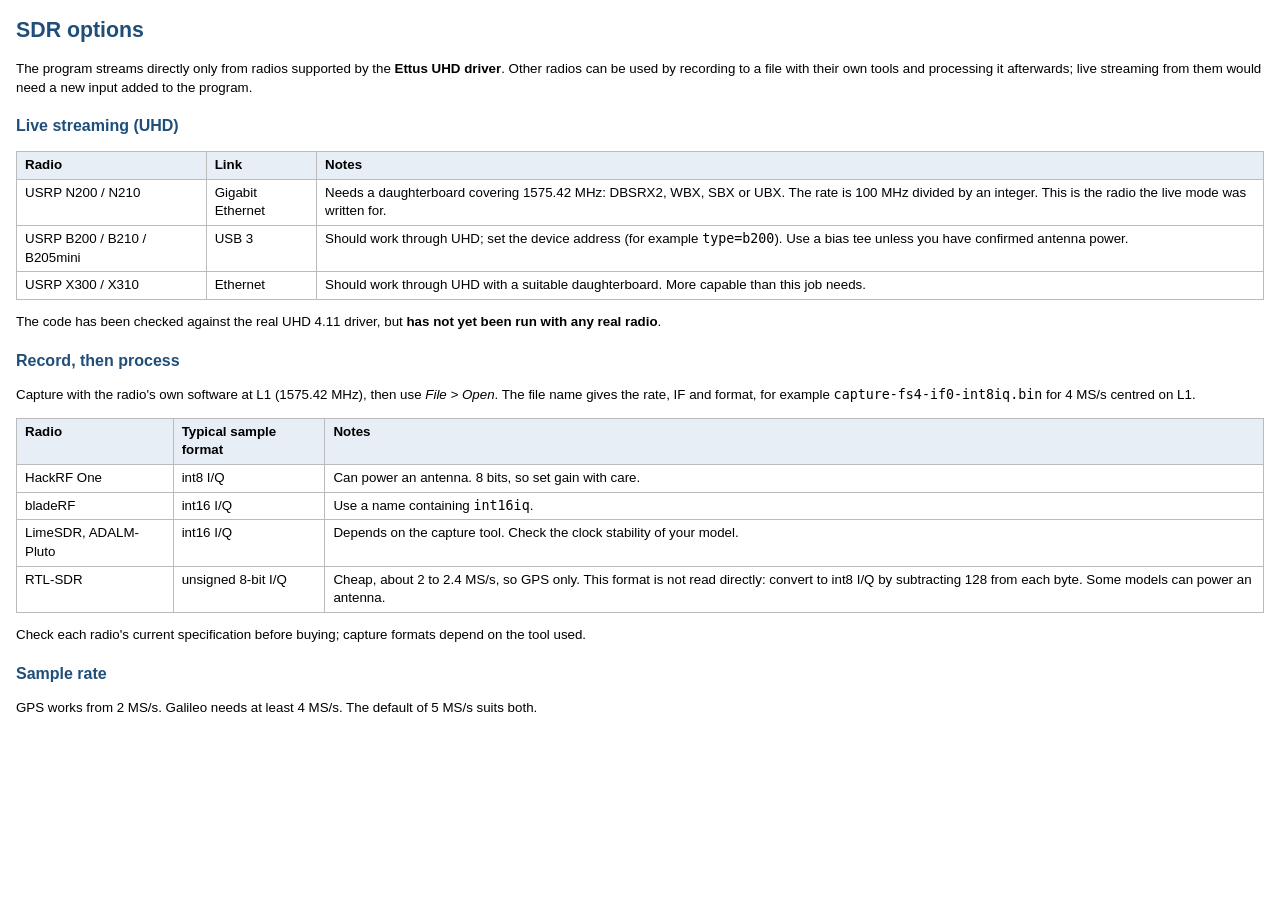
<file: docs/help/sdr-options.html>
<!DOCTYPE html PUBLIC "-//W3C//DTD HTML 4.01//EN">
<html><head><meta http-equiv="Content-Type" content="text/html; charset=utf-8">
<meta http-equiv="X-UA-Compatible" content="IE=edge">
<title>SDR options</title><link rel="stylesheet" href="help.css"></head><body>
<h1>SDR options</h1>
<p>The program streams directly only from radios supported by the <b>Ettus UHD driver</b>. Other radios can be used by recording to a file with their own tools and processing it afterwards; live streaming from them would need a new input added to the program.</p>
<h2>Live streaming (UHD)</h2>
<table><tr><th>Radio</th><th>Link</th><th>Notes</th></tr>
<tr><td>USRP N200 / N210</td><td>Gigabit Ethernet</td><td>Needs a daughterboard covering 1575.42 MHz: DBSRX2, WBX, SBX or UBX. The rate is 100 MHz divided by an integer. This is the radio the live mode was written for.</td></tr>
<tr><td>USRP B200 / B210 / B205mini</td><td>USB 3</td><td>Should work through UHD; set the device address (for example <code>type=b200</code>). Use a bias tee unless you have confirmed antenna power.</td></tr>
<tr><td>USRP X300 / X310</td><td>Ethernet</td><td>Should work through UHD with a suitable daughterboard. More capable than this job needs.</td></tr>
</table>
<p>The code has been checked against the real UHD 4.11 driver, but <b>has not yet been run with any real radio</b>.</p>
<h2>Record, then process</h2>
<p>Capture with the radio's own software at L1 (1575.42 MHz), then use <i>File &gt; Open</i>. The file name gives the rate, IF and format, for example <code>capture-fs4-if0-int8iq.bin</code> for 4 MS/s centred on L1.</p>
<table><tr><th>Radio</th><th>Typical sample format</th><th>Notes</th></tr>
<tr><td>HackRF One</td><td>int8 I/Q</td><td>Can power an antenna. 8 bits, so set gain with care.</td></tr>
<tr><td>bladeRF</td><td>int16 I/Q</td><td>Use a name containing <code>int16iq</code>.</td></tr>
<tr><td>LimeSDR, ADALM-Pluto</td><td>int16 I/Q</td><td>Depends on the capture tool. Check the clock stability of your model.</td></tr>
<tr><td>RTL-SDR</td><td>unsigned 8-bit I/Q</td><td>Cheap, about 2 to 2.4 MS/s, so GPS only. This format is not read directly: convert to int8 I/Q by subtracting 128 from each byte. Some models can power an antenna.</td></tr>
</table>
<p>Check each radio's current specification before buying; capture formats depend on the tool used.</p>
<h2>Sample rate</h2>
<p>GPS works from 2 MS/s. Galileo needs at least 4 MS/s. The default of 5 MS/s suits both.</p>
</body></html>
</file>
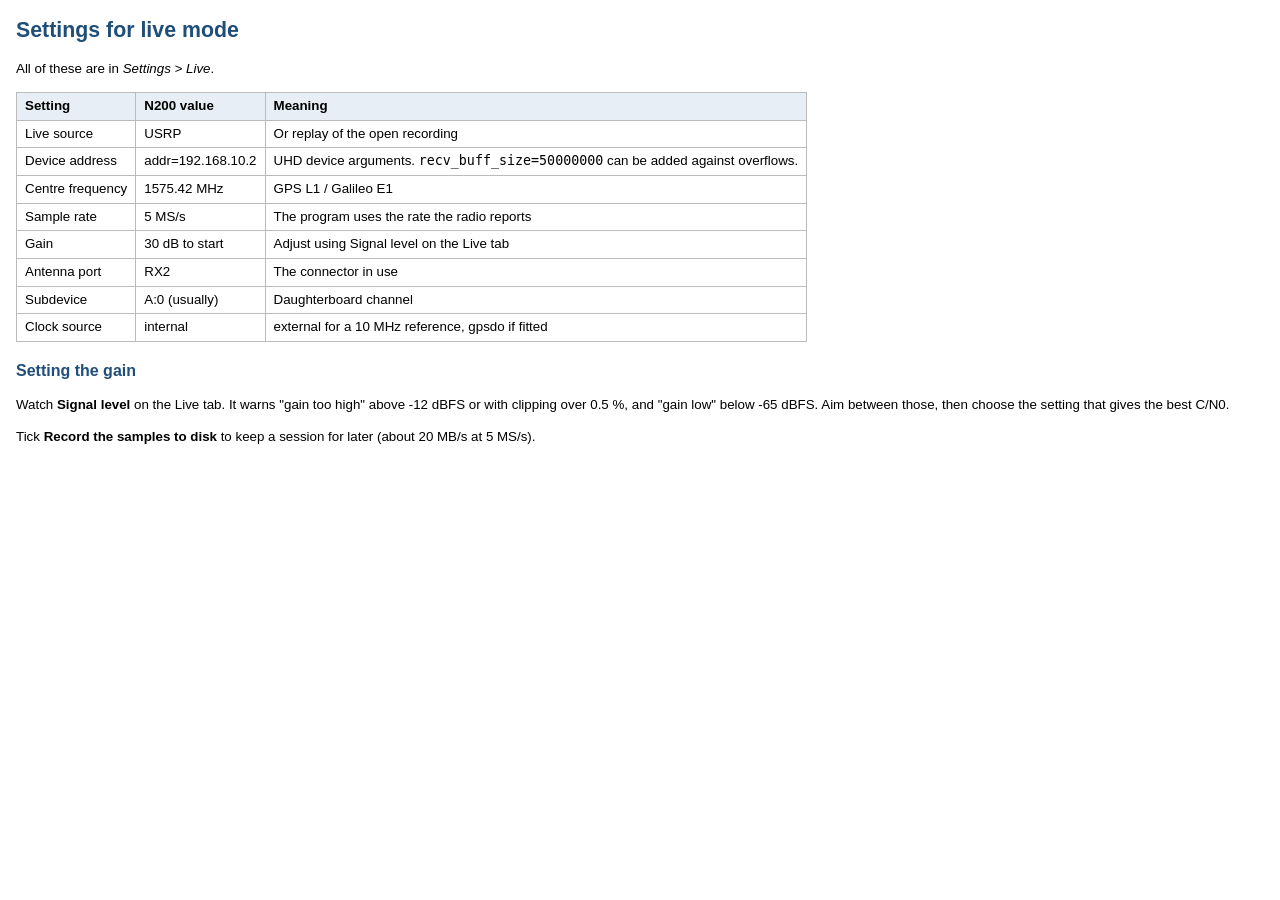
<file: docs/help/settings.html>
<!DOCTYPE html PUBLIC "-//W3C//DTD HTML 4.01//EN">
<html><head><meta http-equiv="Content-Type" content="text/html; charset=utf-8">
<meta http-equiv="X-UA-Compatible" content="IE=edge">
<title>Settings for live mode</title><link rel="stylesheet" href="help.css"></head><body>
<h1>Settings for live mode</h1>
<p>All of these are in <i>Settings &gt; Live</i>.</p>
<table><tr><th>Setting</th><th>N200 value</th><th>Meaning</th></tr>
<tr><td>Live source</td><td>USRP</td><td>Or replay of the open recording</td></tr>
<tr><td>Device address</td><td>addr=192.168.10.2</td><td>UHD device arguments. <code>recv_buff_size=50000000</code> can be added against overflows.</td></tr>
<tr><td>Centre frequency</td><td>1575.42 MHz</td><td>GPS L1 / Galileo E1</td></tr>
<tr><td>Sample rate</td><td>5 MS/s</td><td>The program uses the rate the radio reports</td></tr>
<tr><td>Gain</td><td>30 dB to start</td><td>Adjust using Signal level on the Live tab</td></tr>
<tr><td>Antenna port</td><td>RX2</td><td>The connector in use</td></tr>
<tr><td>Subdevice</td><td>A:0 (usually)</td><td>Daughterboard channel</td></tr>
<tr><td>Clock source</td><td>internal</td><td>external for a 10 MHz reference, gpsdo if fitted</td></tr>
</table>
<h2>Setting the gain</h2>
<p>Watch <b>Signal level</b> on the Live tab. It warns "gain too high" above -12 dBFS or with clipping over 0.5 %, and "gain low" below -65 dBFS. Aim between those, then choose the setting that gives the best C/N0.</p>
<p>Tick <b>Record the samples to disk</b> to keep a session for later (about 20 MB/s at 5 MS/s).</p>
</body></html>
</file>
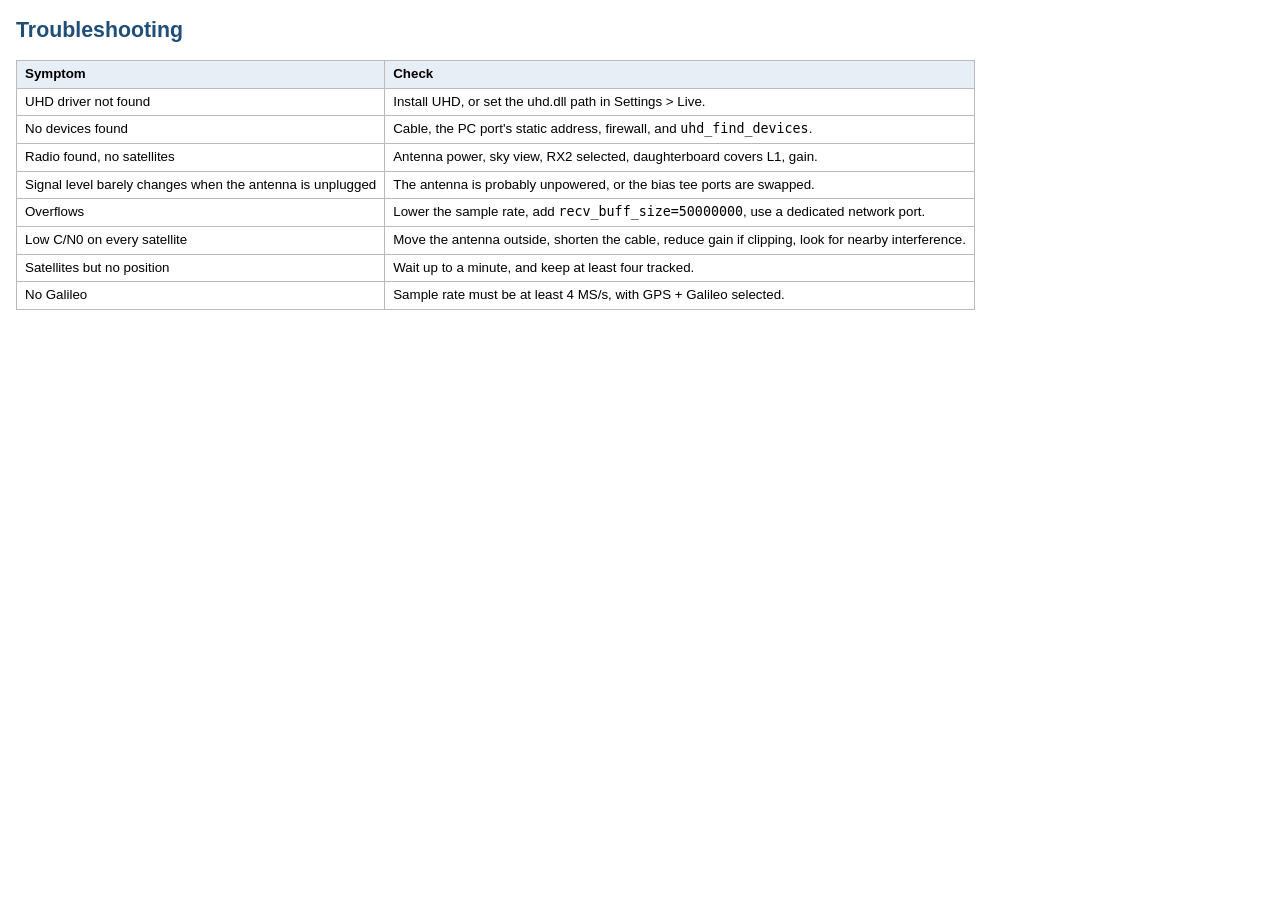
<file: docs/help/troubleshooting.html>
<!DOCTYPE html PUBLIC "-//W3C//DTD HTML 4.01//EN">
<html><head><meta http-equiv="Content-Type" content="text/html; charset=utf-8">
<meta http-equiv="X-UA-Compatible" content="IE=edge">
<title>Troubleshooting</title><link rel="stylesheet" href="help.css"></head><body>
<h1>Troubleshooting</h1>
<table><tr><th>Symptom</th><th>Check</th></tr>
<tr><td>UHD driver not found</td><td>Install UHD, or set the uhd.dll path in Settings &gt; Live.</td></tr>
<tr><td>No devices found</td><td>Cable, the PC port's static address, firewall, and <code>uhd_find_devices</code>.</td></tr>
<tr><td>Radio found, no satellites</td><td>Antenna power, sky view, RX2 selected, daughterboard covers L1, gain.</td></tr>
<tr><td>Signal level barely changes when the antenna is unplugged</td><td>The antenna is probably unpowered, or the bias tee ports are swapped.</td></tr>
<tr><td>Overflows</td><td>Lower the sample rate, add <code>recv_buff_size=50000000</code>, use a dedicated network port.</td></tr>
<tr><td>Low C/N0 on every satellite</td><td>Move the antenna outside, shorten the cable, reduce gain if clipping, look for nearby interference.</td></tr>
<tr><td>Satellites but no position</td><td>Wait up to a minute, and keep at least four tracked.</td></tr>
<tr><td>No Galileo</td><td>Sample rate must be at least 4 MS/s, with GPS + Galileo selected.</td></tr>
</table>
</body></html>
</file>
<file: docs/help/help.css>
body{font-family:Segoe UI,Arial,sans-serif;font-size:10pt;margin:16px;line-height:1.4}
h1{font-size:16pt;color:#1f4e79}h2{font-size:12pt;color:#1f4e79;margin-top:18px}
table{border-collapse:collapse;margin:8px 0}th,td{border:1px solid #bbb;padding:4px 8px;text-align:left;vertical-align:top}th{background:#e8eef5}
pre{background:#f3f3f3;padding:8px}.warn{background:#fff3cd;border-left:4px solid #e0a800;padding:8px;margin:10px 0}
</file>
